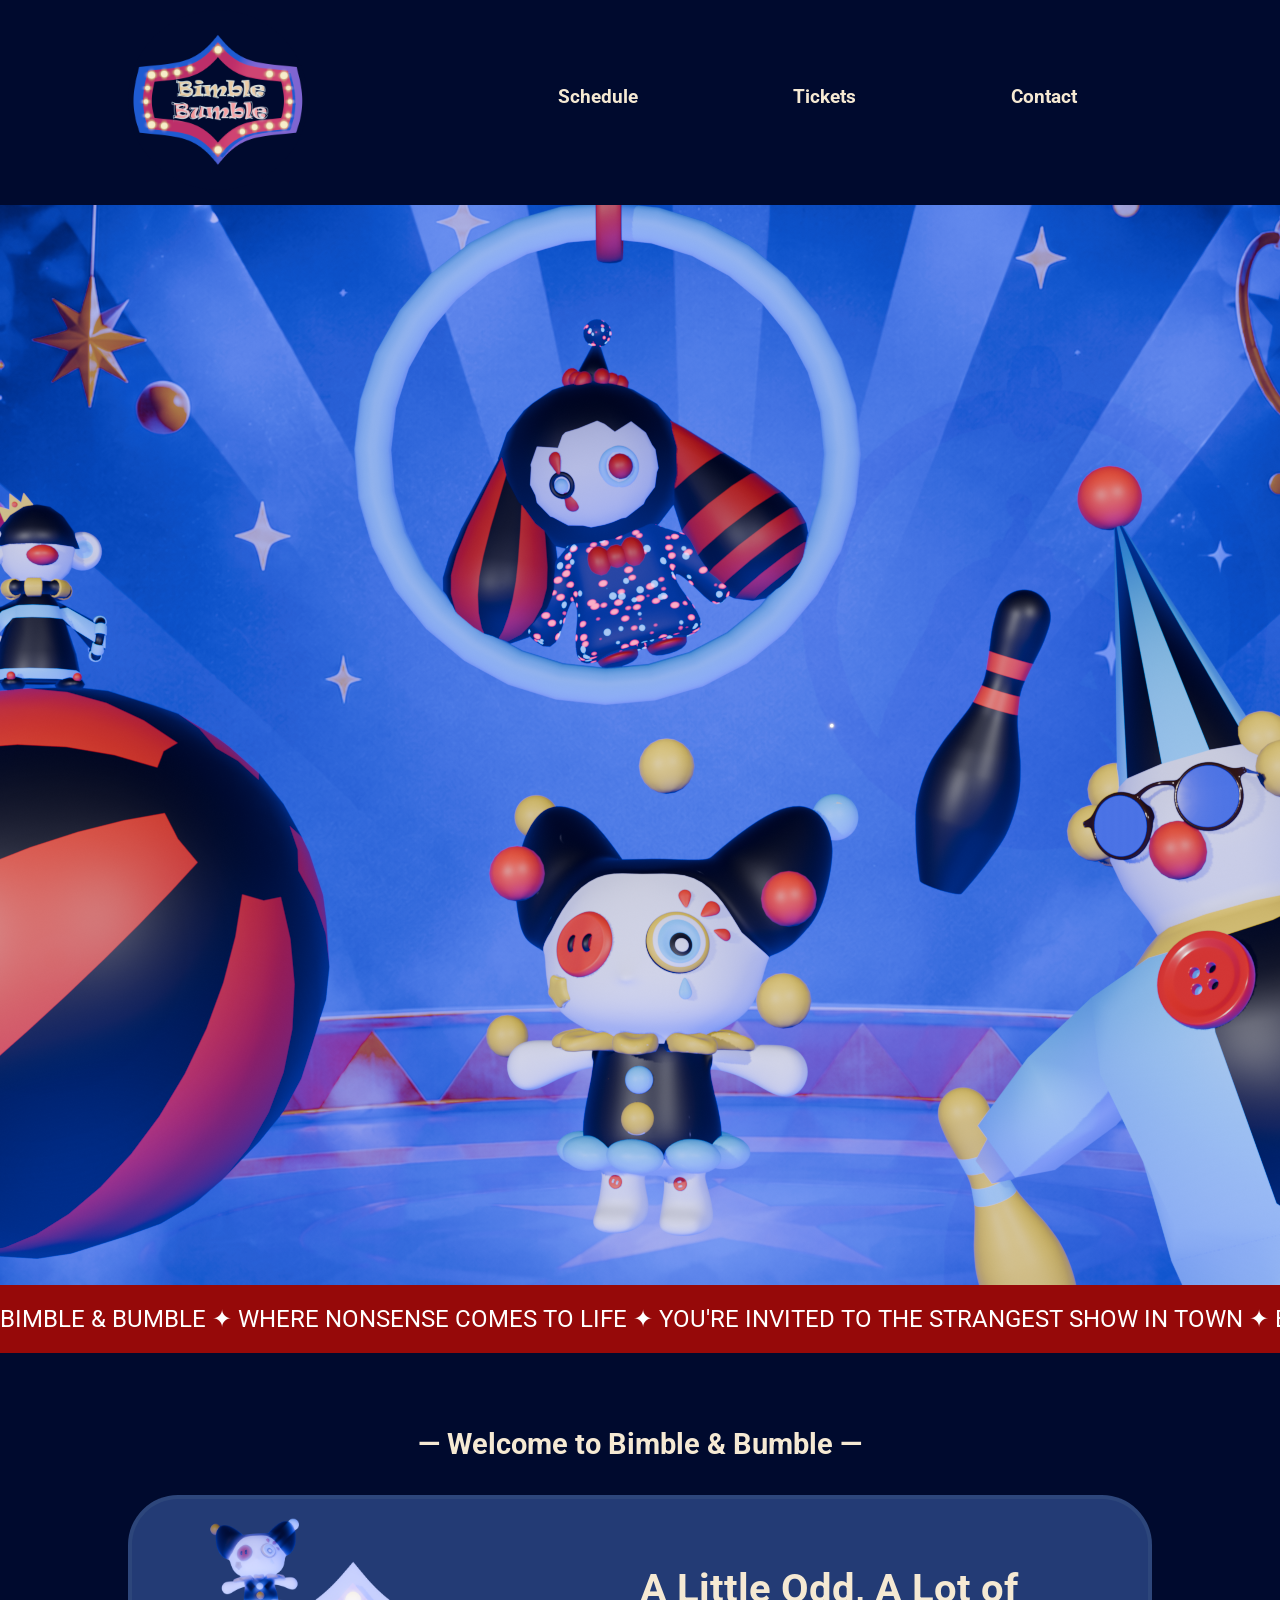
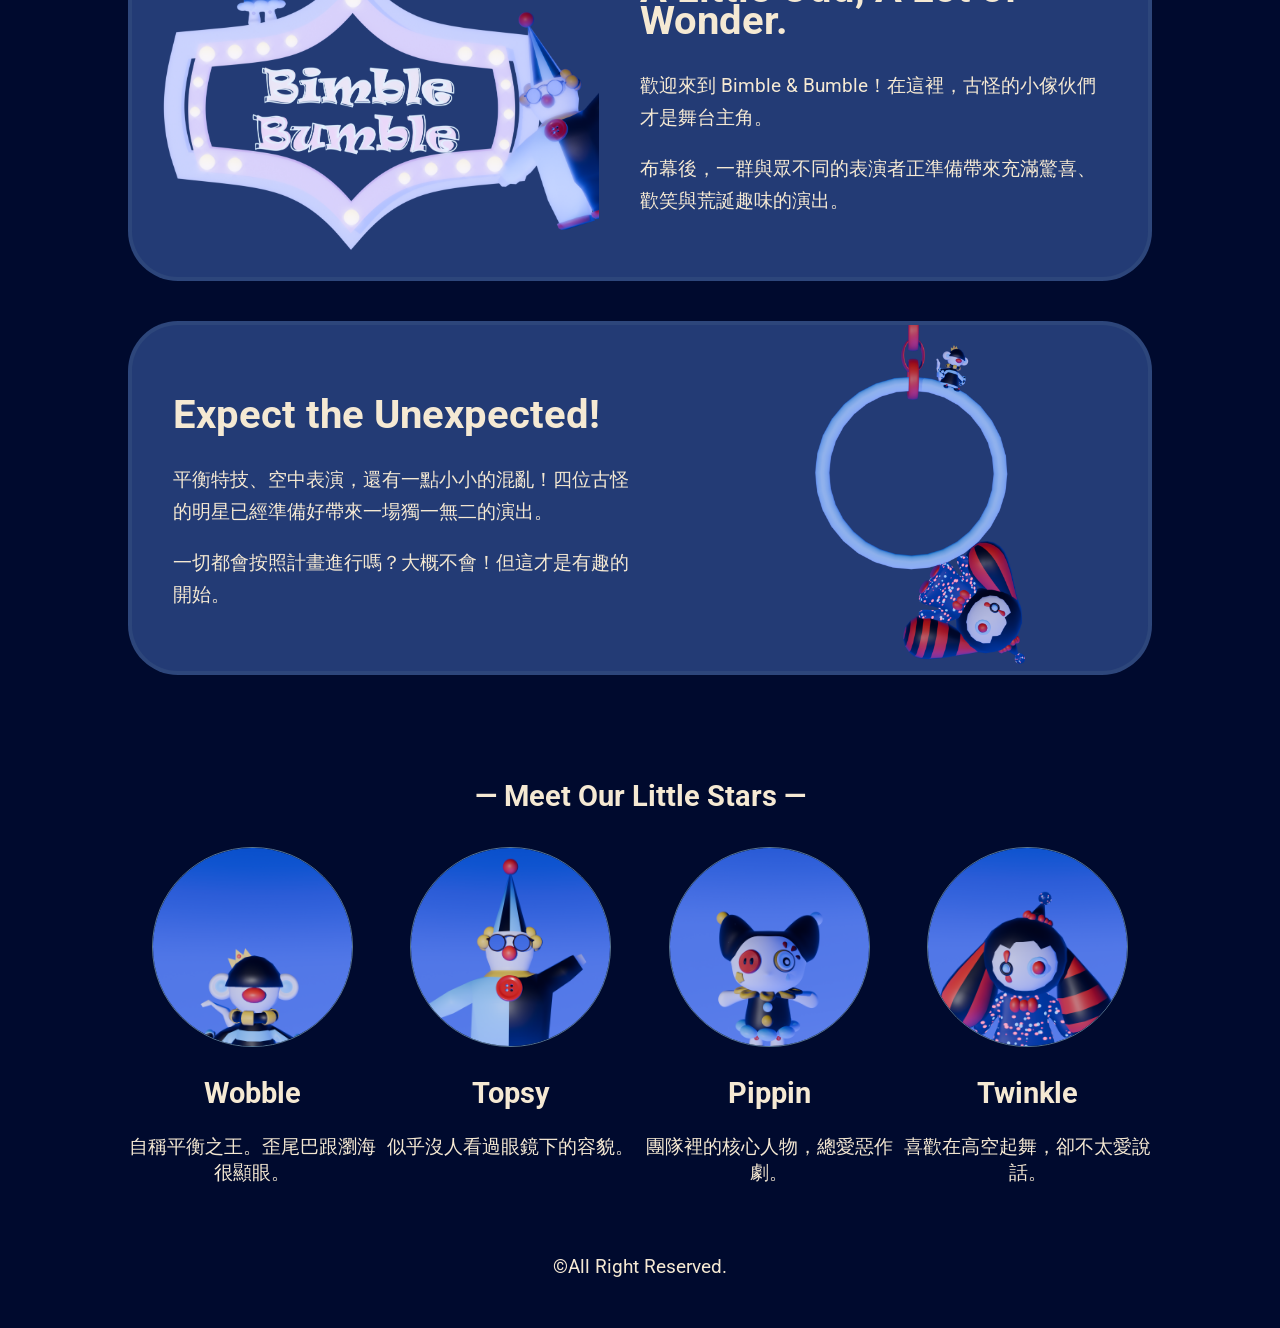
<file: index.html>
<!doctype html>
<html>

<head><!--設定頁面基本資訊+外部連結-->
<meta charset="utf-8">
<meta name="viewport" content=" width=device-width, initial-scale=1.0 ">
<title>Bimble & Bumble</title>
<link href="css/mid.css" rel="stylesheet" type="text/css">
<link rel="preload" href="1031/cursor.png" as="image">
</head>

<body><!--瀏覽器看得見的內容-->
<!--header-->
<header>
    <div class="menu">
        <!--logo-->
        <div class="logo">
            <a href="p2.html">
            <img src="1031/logo.png">
            </a>
        </div>
        <!--nav-->
        <nav>
            <a href="p2.html">Schedule</a>
            <a href="p2.html">Tickets</a>
            <a href="p2.html">Contact</a>
        </nav>
    </div>
</header>

<!--hero-->
<div class="hero">
    <img src="1031/1031011.png" alt="hero">
    <!--<h1>interaction</h1>-->
</div>

<!--marquee-->
<div class="marquee">
  <div class="marquee-track">
    <div class="marquee-content">
        BIMBLE & BUMBLE ✦ WHERE NONSENSE COMES TO LIFE ✦
        YOU'RE INVITED TO THE STRANGEST SHOW IN TOWN ✦
        BIMBLE & BUMBLE ✦ WHERE NONSENSE COMES TO LIFE ✦
        YOU'RE INVITED TO THE STRANGEST SHOW IN TOWN ✦
        BIMBLE & BUMBLE ✦ WHERE NONSENSE COMES TO LIFE ✦
        YOU'RE INVITED TO THE STRANGEST SHOW IN TOWN ✦
    </div>
    <div class="marquee-content" aria-hidden="true">
        BIMBLE & BUMBLE ✦ WHERE NONSENSE COMES TO LIFE ✦
        YOU'RE INVITED TO THE STRANGEST SHOW IN TOWN ✦
    </div>
  </div>
</div>

<!--description section-->
<section>
    <h1>— Welcome to Bimble & Bumble —</h1>
    <!--article-->
    <a href="p2.html">
    <article>
        <div class="a_left">
            <img src="1031/1031015.png" />
        </div>
        <div class="a_right">
            <h2>A Little Odd, A Lot of Wonder.</h2>
            <p>歡迎來到 Bimble & Bumble！在這裡，古怪的小傢伙們才是舞台主角。</p>
            <p>布幕後，一群與眾不同的表演者正準備帶來充滿驚喜、歡笑與荒誕趣味的演出。</p>
        </div>
    </article>
    </a>
	
    <a href="p2.html">
    <article>
       <div class="a_left">
            <img src="1031/1031012.png" />
        </div>
        <div class="a_right">
            <h2>Expect the Unexpected!</h2>
            <p>平衡特技、空中表演，還有一點小小的混亂！四位古怪的明星已經準備好帶來一場獨一無二的演出。</p>
            <p>一切都會按照計畫進行嗎？大概不會！但這才是有趣的開始。</p>
        </div>
        
    </article>
    </a>

</section>

<!--card section-->
<section>
    <h1>— Meet Our Little Stars —</h1>
        <!--card-->
        <div class="card">
            <a href="p2.html">
            <img src="1031/103101.png">
            <h2>Wobble</h2>
            <p>自稱平衡之王。歪尾巴跟瀏海很顯眼。</p>
            </a>
        </div>

        <div class="card">
            <a href="p2.html">
            <img src="1031/103104.png">
            <h2>Topsy</h2>
            <p>似乎沒人看過眼鏡下的容貌。</p>
            </a>
        </div> 

        <div class="card">
            <a href="p2.html">
            <img src="1031/103105.png">
            <h2>Pippin</h2>
            <p>團隊裡的核心人物，總愛惡作劇。</p>
            </a>
        </div>

        <div class="card">
            <a href="p2.html">
            <img src="1031/103108.png">
            <h2>Twinkle</h2>
            <p>喜歡在高空起舞，卻不太愛說話。</p>
            </a>
        </div>

</section>



<!--footer-->
<footer>
&copy;All Right Reserved.
</footer>

</body>
</html>
</file>
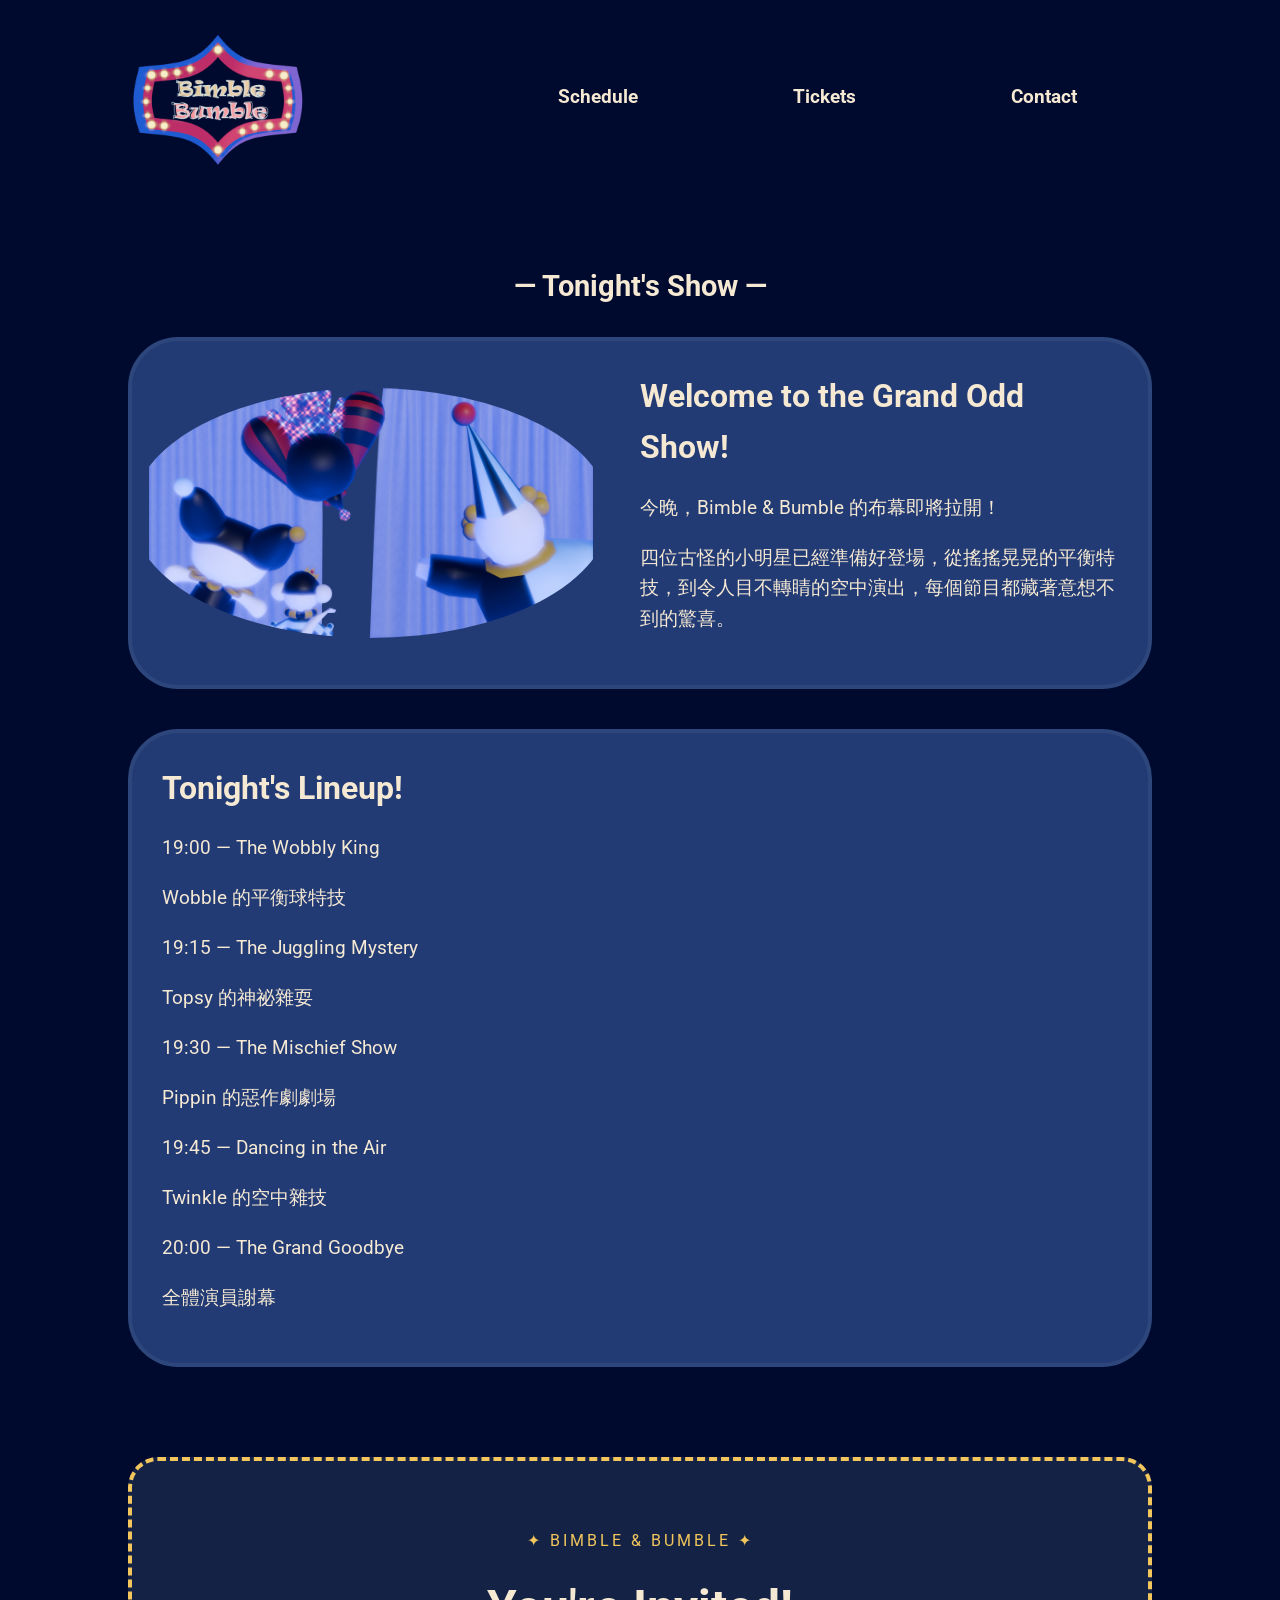
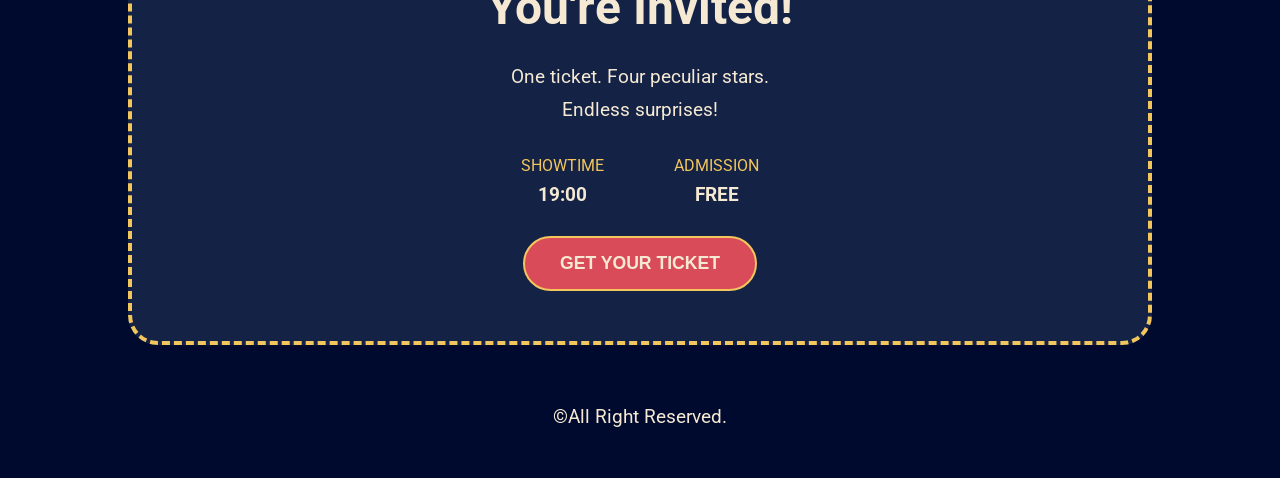
<file: p2.html>
<!doctype html>
<html>

<head><!--設定頁面基本資訊+外部連結-->
<meta charset="utf-8">
<meta name="viewport" content=" width=device-width, initial-scale=1.0 ">
<title>Bimble & Bumble</title>
<link href="css/p2.css" rel="stylesheet" type="text/css">
<link rel="preload" href="1031/cursor.png" as="image">
</head>




<body><!--瀏覽器看得見的內容-->
<!--header-->
<header>
    <div class="menu">
        <!--logo-->
        <div class="logo">
            <a href="index.html">
            <img src="1031/logo.png">
            </a>
        </div>
        <!--nav-->
        <nav>
            <a href="index.html">Schedule</a>
            <a href="index.html">Tickets</a>
            <a href="index.html">Contact</a>
        </nav>
    </div>
</header>

<!--hero-->
<!--<div class="hero">
    <img src="1031/1031011.png" alt="hero">
    

</div>-->

<!--marquee-->
<!--<div class="marquee">
  <div class="marquee-track">
    <div class="marquee-content">
        BIMBLE & BUMBLE ✦ WHERE NONSENSE COMES TO LIFE ✦
        YOU'RE INVITED TO THE STRANGEST SHOW IN TOWN ✦
        BIMBLE & BUMBLE ✦ WHERE NONSENSE COMES TO LIFE ✦
        YOU'RE INVITED TO THE STRANGEST SHOW IN TOWN ✦
        BIMBLE & BUMBLE ✦ WHERE NONSENSE COMES TO LIFE ✦
        YOU'RE INVITED TO THE STRANGEST SHOW IN TOWN ✦
    </div>
    <div class="marquee-content" aria-hidden="true">
        BIMBLE & BUMBLE ✦ WHERE NONSENSE COMES TO LIFE ✦
        YOU'RE INVITED TO THE STRANGEST SHOW IN TOWN ✦
    </div>
  </div>
</div>-->

<!--description section-->
<section>
    <h1>— Tonight's Show —</h1>
    <!--article-->
    <a href="index.html">
    <article>
        <div class="a_left">
            <img src="1031/1031016.png" />
        </div>
        <div class="a_right">
            <h2>Welcome to the Grand Odd Show!</h2>
            <p>今晚，Bimble & Bumble 的布幕即將拉開！</p>
            <p>四位古怪的小明星已經準備好登場，從搖搖晃晃的平衡特技，到令人目不轉睛的空中演出，每個節目都藏著意想不到的驚喜。</p>
        </div>
    </article>
    </a>
	
    <a href="index.html">
    <article>
       <div class="a_left">
            <!--<img src="1031/1031016.png" />-->
        </div>
        <div class="a_right">
            <h2>Tonight's Lineup!</h2>
            <p>19:00 — The Wobbly King</p>
            <p>Wobble 的平衡球特技</p>
            <p>19:15 — The Juggling Mystery</p>
            <p>Topsy 的神祕雜耍</p>
            <p>19:30 — The Mischief Show</p>
            <p>Pippin 的惡作劇劇場</p>
            <p>19:45 — Dancing in the Air</p>
            <p>Twinkle 的空中雜技</p>
            <p>20:00 — The Grand Goodbye</p>
            <p>全體演員謝幕</p>

        </div>
        
    </article>
    </a>

     

</section>



<section class="ticket-section" id="tickets">
    <div class="ticket-box">
        <p class="ticket-label">✦ BIMBLE & BUMBLE ✦</p>

        <h2>You're Invited!</h2>

        <p>One ticket. Four peculiar stars.<br>
           Endless surprises!</p>

        <div class="ticket-info">
            <div>
                <small>SHOWTIME</small>
                <strong>19:00</strong>
            </div>
            <div>
                <small>ADMISSION</small>
                <strong>FREE</strong>
            </div>
        </div>

        <button type="button" id="ticketBtn">
            GET YOUR TICKET
        </button>

        <p id="ticketMessage" hidden>
            ✦ Welcome to the Circus! ✦
            <br>Your imaginary ticket is ready!
        </p>
    </div>
</section>





<!--footer-->
<footer>
&copy;All Right Reserved.
</footer>

</body>
</html>
</file>
<file: css/mid.css>
@import url('https://fonts.googleapis.com/css2?family=Roboto:ital,wght@0,100..900;1,100..900&display=swap');

body{
    padding: 0;
    margin: 0;
    font-size: 1.2rem;
    color: rgba(245, 233, 211, 1);

    font-family: "Roboto", sans-serif;

    background-color: rgb(0, 10, 46);
    cursor: url("../1031/cursor.png") 8 8, auto;
}

a, button, .card,nav a {
    cursor: url("../1031/cursor.png") 8 8, pointer;
}

a:hover, button:hover, .card:hover,nav a:hover {
    cursor: url("../1031/cursor_hover.png") 8 8, pointer;
}



::selection{
    background: rgba(87, 117, 144, 1);
    color: rgba(255, 255, 255, 1);
}

a{
    text-decoration: none;
    color: rgba(245, 233, 211, 1);
    display: inline-block;
}

a:hover{
    color: rgb(150, 9, 9);
}

/*header*/
header{
    /*position: fixed;*/
    top: 0;
    width: 100%;
    height: auto;
    z-index: 200000;
}

/*menu*/
.menu{
    width: 80%;
    margin: 10px auto;
    display:flex;
}

/*logo*/
.logo{
   /* float: left;*/
    /*width: 120px;*/
    flex:0 0 150px;
}

.logo img{
    width: 120%;
    margin: auto;
    background: rgb(0, 10, 46,.5);
	border-radius: 50%;
}

/*nav*/
nav{
   /* float: right;*/
    flex:1;
    text-align: right;

}

nav a{
    padding: 75px;
    font-weight: bold;
}

nav a:hover{
    text-decoration: underline;
}

/*hero*/
.hero{
    position: relative;   
    width: 100%;
    height: 120vh;
    background:rgba(16, 27, 66, 1)
}

.hero img{
    width: 100%;
    height: 100%;
    object-fit:cover;
    object-position:bottom;
}

.hero h1{
    position: absolute;
    top:20%;
	left:50%;
	transform: translate(-50%, -50%);

    font-size: 150px;
    color: rgba(87, 117, 144, 1);
}

/*marquee*/
.marquee{
    width: 100%;
    overflow: hidden;
    background:  rgb(150, 9, 9);
    color: rgba(255, 255, 255, 1);
    padding: 20px 0;
}


.marquee-track{
    display: flex;
    width: max-content;
    animation: marquee 20s linear infinite;
}

@keyframes marquee{
    from {
        transform: translateX(0);
    }
    to {
        transform: translateX(-50%);
    }
}

.marquee-content{
    flex-shrink: 0;
    padding-right: 0px;
    white-space: nowrap;
    font-size: max(1.5rem, 1vw); 
}




/*section*/
section{
    display:flex;
    flex-wrap: wrap;
    gap:10px;

    /*clear: both;*/
    width: 80%;
    margin: auto;
    margin-top: 50px;
}

section h1{
    flex:0 0 100%;
    color: rgba(245, 233, 211, 1);
    text-align: center;
}

section > a {
    display: block;
    width: 100%;
}

/*card*/
.card{
	flex: 0 0 calc((100% - 10px *3)/4);
	text-align:center;
	
}

.card img{
	width:80%;
	border-radius:50%;
	border:solid 1px rgba(87, 117, 144, 1);
    
	-ms-transform: rotate(0deg); /* IE 9 */
    -webkit-transform: rotate(0deg); /* Safari */
    transform: rotate(0deg); /* Standard syntax */
	
	transition: transform 1.5s;
	-webkit-transition: transform 1.5s;
}

.card:hover img{
	-ms-transform: rotate(-20deg); /* IE 9 */
    -webkit-transform: rotate(-20deg); /* Safari */
    transform: rotate(-20deg); /* Standard syntax */
}

/*article*/
article{
	flex:0 0 100%;
	margin:auto;
    margin-bottom: 30px;
    background-color: rgba(35, 59, 117, 1);
    border: 4px solid rgba(87, 117, 144, .2);
    border-radius: 50px;
    box-sizing: border-box;

    display:flex;
}

section > a:nth-of-type(2n) article{
    flex-direction: row-reverse;
}



article:hover{
    border:solid 8px rgba(242, 198, 93, 1);
    background:rgba(87, 117, 144, .2);
}

.a_left{
   /* position: relative;
	float:left;
	width:50%;
    height:100%;*/
    flex:1;
}

.a_left img{
	float:left;
    width: 100%;
    height:100%;
	object-fit: cover;
    object-position: bottom;
}

.a_right{
	flex:1;
    /*float:left;
	width:50%;
    height:100%;*/
	padding: 4%;
	box-sizing:border-box;
	color: rgba(245, 233, 211, 1);
	text-align:left;
    line-height: 2rem;

}

.a_right h2{
    font-size: 2.5rem;
}

/*footer*/
footer{
    clear: both;
    width: 100%;
    padding: 50px 0px;
    text-align: center;
}

/*for tablets*/
@media only screen and (max-width: 1200px) {
}

/*for mobile*/
@media only screen and (max-width: 768px) {

    body{
        font-size: 1rem;
    }

    /*menu*/
    .menu{
        margin:20px auto;
        flex-direction: column;
    }


    /*logo*/
    .logo{
        text-align: center;
    }

    .logo img{
     width: 30%;
     margin: auto;
    
    }

    /*nav*/
    nav{
        text-align: center;
    }

    nav a{
        padding: 10px;
    }


    /*hero*/
    .hero{
        height: 60vh;
    }

    .hero h1{
        top:40%;
        font-size: 80px;
    }

    /*card*/
    .card{
        flex: 0 0 calc((100% - 10px *1)/2);
    }

    /*article*/
    article{
	    flex-direction: column;
    }

    section > a:nth-of-type(2n) article{
        flex-direction: column;
    }
     section h1 {
        font-size: 1.2rem;
        line-height: 1.4;
        margin: 15px 0 25px;
    }

    .a_right{
        padding: 6%;
    }

    .a_right h2{
        font-size: 2rem;
    }




}
</file>
<file: css/p2.css>
@import url('https://fonts.googleapis.com/css2?family=Roboto:ital,wght@0,100..900;1,100..900&display=swap');

body{
    padding: 0;
    margin: 0;
    font-size: 1.2rem;
    color: rgba(245, 233, 211, 1);

    font-family: "Roboto", sans-serif;

    background-color: rgb(0, 10, 46);
    cursor: url("../1031/cursor.png") 8 8, auto;
}


a, button, .card,nav a {
    cursor: url("../1031/cursor.png") 8 8, pointer;
}

a:hover, button:hover, .card:hover,#ticketBtn:hover,nav a:hover {
    cursor: url("../1031/cursor_hover.png") 8 8, pointer;
}

::selection{
    background: rgba(87, 117, 144, 1);
    color: rgba(255, 255, 255, 1);
}

a{
    text-decoration: none;
    color: rgba(245, 233, 211, 1);
    display: inline-block;
}

a:hover{
    color: rgb(150, 9, 9);
}

/*header*/
header{
    /*position: fixed;*/
    top: 0;
    width: 100%;
    height: auto;
    z-index: 200000;
}

/*menu*/
.menu{
    width: 80%;
    margin: 10px auto;
    display:flex;
}

/*logo*/
.logo{
   /* float: left;*/
    /*width: 120px;*/
    flex:0 0 150px;
}

.logo img{
    width: 120%;
    margin: auto;
    background: rgb(0, 10, 46,.5);
	border-radius: 50%;
}

/*nav*/
nav{
   /* float: right;*/
    flex:1;
    text-align: right;
    
}

nav a{
    padding: 75px;
    font-weight: bold;
}

nav a:hover{
    text-decoration: underline;
}



/*marquee*/
.marquee{
    width: 100%;
    overflow: hidden;
    background:  rgb(150, 9, 9);
    color: rgba(255, 255, 255, 1);
    padding: 20px 0;
}


.marquee-track{
    display: flex;
    width: max-content;
    animation: marquee 20s linear infinite;
}

@keyframes marquee{
    from {
        transform: translateX(0);
    }
    to {
        transform: translateX(-50%);
    }
}

.marquee-content{
    flex-shrink: 0;
    padding-right: 0px;
    white-space: nowrap;
    font-size: max(1.5rem, 1vw); 
}




/*section*/
section{
    display:flex;
    flex-wrap: wrap;
    gap:10px;

    /*clear: both;*/
    width: 80%;
    margin: auto;
    margin-top: 50px;
}

section h1{
    flex:0 0 100%;
    color: rgba(245, 233, 211, 1);
    text-align: center;
}

section > a {
    display: block;
    width: 100%;
}



/*article*/
article{
	flex:0 0 100%;
	margin:auto;
    margin-bottom: 30px;
    background-color: rgba(35, 59, 117, 1);
    border: 4px solid rgba(87, 117, 144, .2);
    border-radius: 50px;
    box-sizing: border-box;

    display:flex;
     align-items: center;
    min-height: 250px;
    overflow: hidden;
}

section > a:nth-of-type(2n) article{
    flex-direction: row-reverse;
}



article:hover{
    border:solid 8px rgba(242, 198, 93, 1);
    background:rgba(87, 117, 144, .2);
}

.a_left{
   /* position: relative;
	float:left;
	width:50%;
    height:100%;*/
    flex:1;
}

.a_left {
    flex: 1;
    height: 250px; /* 限制圖片區高度 */
}

.a_left img {
    display: block;
    width: 100%;
    height: 100%;
    object-fit: contain; /* 完整顯示圖片 */
    object-position: center;
    border-radius: 50%;
}

.a_right {
    flex: 1;
    padding: 3%;
    box-sizing: border-box;
    color: rgba(245, 233, 211, 1);
    text-align: left;
    line-height: 1.6;
}

.a_right h2 {
    font-size: 2rem;
    margin: 0 0 12px;
}

/* 購票區域 */
.ticket-section {
    padding: 10px 20px;
    display: flex;
    justify-content: center;
}

.ticket-box {
    flex:0 0 100%;
    padding: 50px 35px;
    box-sizing: border-box;
    text-align: center;
    background: #142345;
    color: #F5E9D3;
    border: 4px dashed #F2C65D;
    border-radius: 30px;
}

.ticket-label {
    color: #F2C65D;
    letter-spacing: 3px;
    font-size: 1rem;
}

.ticket-box h2 {
    font-size: 3rem;
    margin: 25px 0;
}

.ticket-box p {
    line-height: 1.7;
}

.ticket-info {
    display: flex;
    justify-content: center;
    gap: 70px;
    margin: 30px 0;
}

.ticket-info div {
    display: flex;
    flex-direction: column;
    gap: 8px;
}

.ticket-info small {
    color: #F2C65D;
}

/* 購票按鈕 */
#ticketBtn {
    background: #D94B59;
    color: #F5E9D3;
    border: 2px solid #F2C65D;
    border-radius: 50px;
    padding: 15px 35px;
    font-size: 1.1rem;
    font-weight: bold;
    
    transition: 0.3s;
}

#ticketBtn:hover {
    background: #F2C65D;
    color: #101B42;
    transform: scale(1.05);
}

#ticketMessage {
    margin-top: 25px;
    color: #F2C65D;
    font-weight: bold;
}

#ticketMessage[hidden] {
    display: none;
}

/*footer*/
footer{
    clear: both;
    width: 100%;
    padding: 50px 0px;
    text-align: center;
}

/*for tablets*/
@media only screen and (max-width: 1200px) {
}

/*for mobile*/
@media only screen and (max-width: 768px) {

    body{
        font-size: 1rem;
    }

    /*menu*/
    .menu{
        margin:20px auto;
        flex-direction: column;
    }


    /*logo*/
    .logo{
        text-align: center;
    }

    .logo img{
     width: 30%;
     margin: auto;
    
    }

    /*nav*/
    nav{
        text-align: center;
    }

    nav a{
        padding: 10px;
    }


    /*hero*/
    .hero{
        height: 60vh;
    }

    .hero h1{
        top:40%;
        font-size: 80px;
    }

    /*card*/
    .card{
        flex: 0 0 calc((100% - 10px *1)/2);
    }

    /*article*/
    article{
	    flex-direction: column;
    }

    section > a:nth-of-type(2n) article{
        flex-direction: column;
    }
     section h1 {
        font-size: 1.2rem;
        line-height: 1.4;
        margin: 15px 0 25px;
    }

    .a_left {
        flex: none;
        width: 100%;
        height: 160px;
    }


    .a_right{
        width: 100%;
        padding: 20px;
    }

    .a_right h2{
         font-size: 1.4rem;
    }

   
    .ticket-section {
        padding: 40px 15px;
    }

    .ticket-box {
        padding: 35px 20px;
    }

    .ticket-box h2 {
        font-size: 2rem;
    }

    .ticket-info {
        gap: 30px;
    }

    #ticketBtn {
        width: 100%;
        max-width: 280px;
    }




}
</file>
